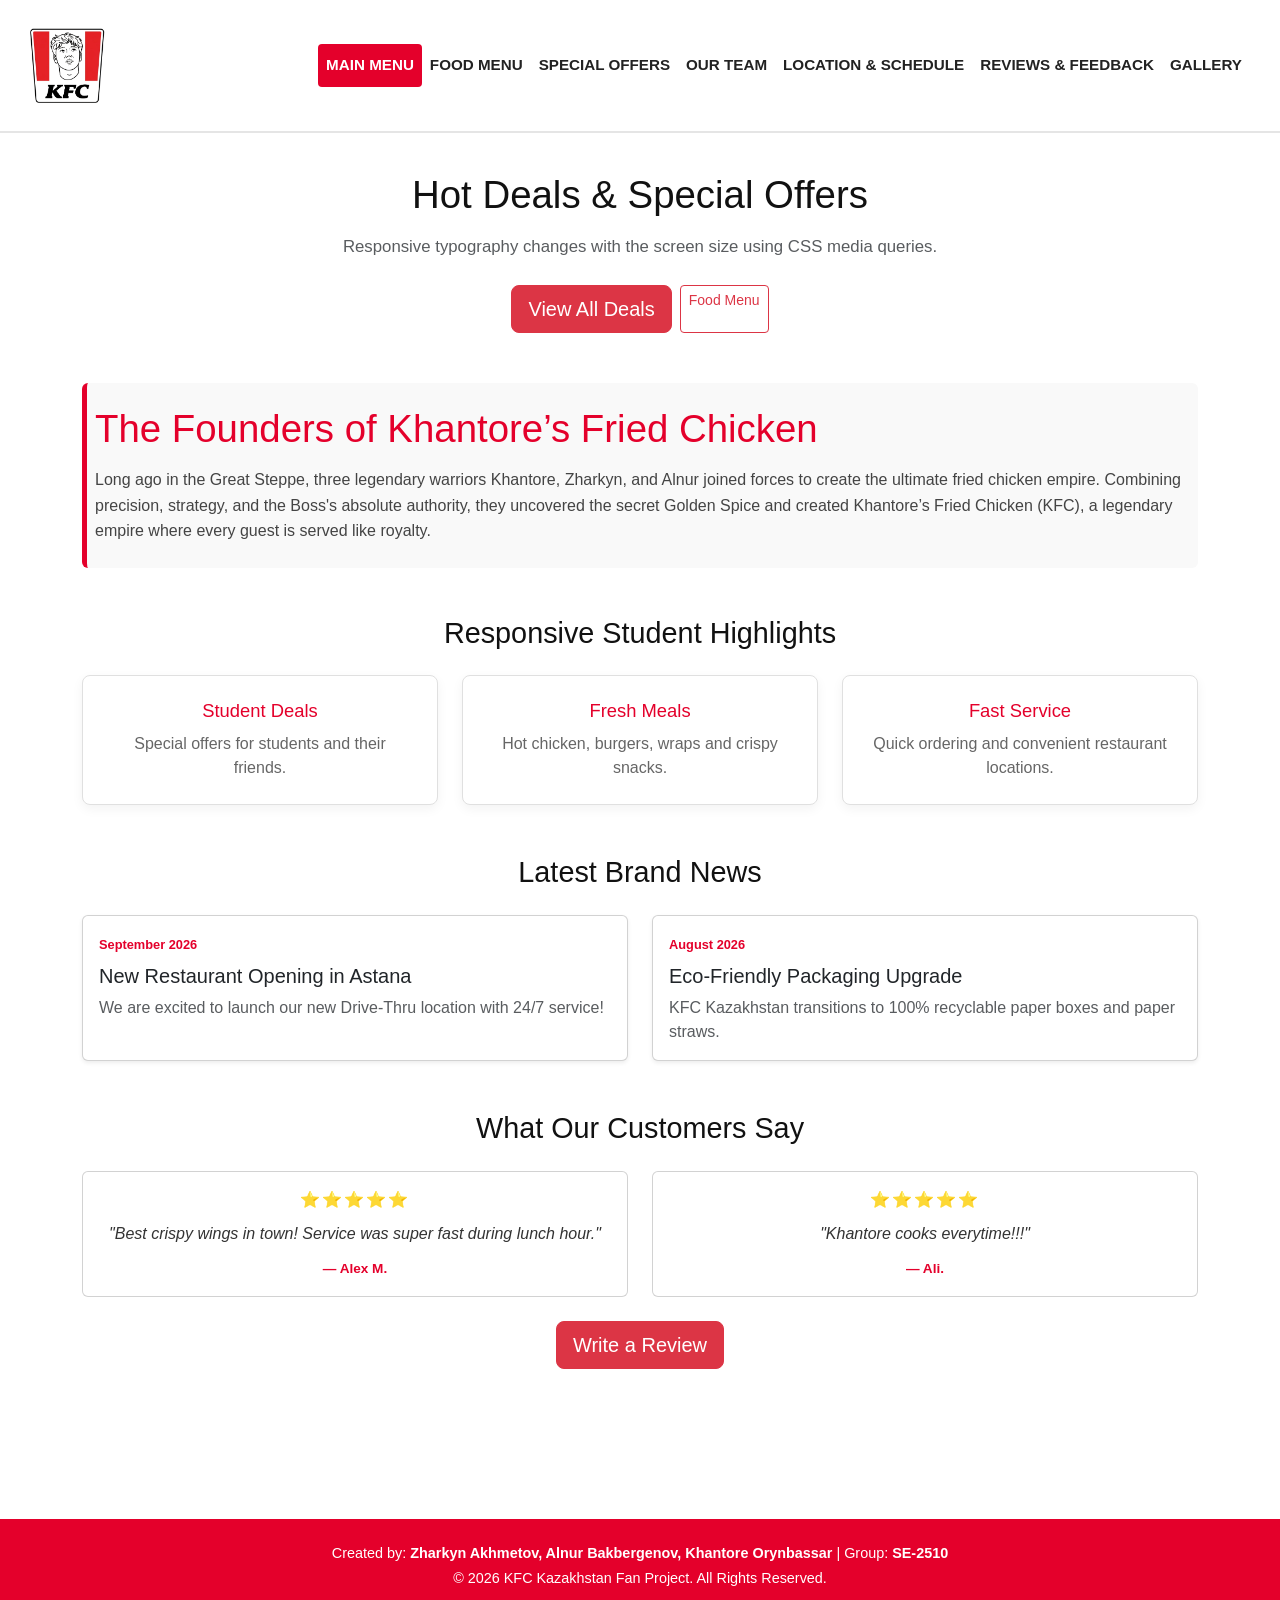
<file: index.html>
<!DOCTYPE html>
<html lang="en">
<head>
    <meta charset="UTF-8">
    <meta name="viewport" content="width=device-width, initial-scale=1.0">
    <link href="https://cdn.jsdelivr.net/npm/bootstrap@5.3.3/dist/css/bootstrap.min.css" rel="stylesheet" integrity="sha384-QWTKZyjpPEjISv5WaRU9OFeRpok6YctnYmDr5pNlyT2bRjXh0JMhjY6hW+ALEwIH" crossorigin="anonymous">
    <title>KFC Kazakhstan — Main Menu</title>
    <link rel="stylesheet" href="css/style.css">
</head>
<body>
    <header id="main-header">
        <nav class="navbar navbar-expand-lg navbar-light kfc-navbar">
            <div class="container-fluid kfc-navbar-container">
                <a href="index.html" class="navbar-brand logo" aria-label="KFC Kazakhstan home">
                    <img src="images/logo.jpg" alt="KFC Logo" class="logo-img">
                </a>
                <button class="navbar-toggler" type="button" data-bs-toggle="collapse" data-bs-target="#kfcNavbar" aria-controls="kfcNavbar" aria-expanded="false" aria-label="Toggle navigation">
                    <span class="navbar-toggler-icon"></span>
                </button>
                <div class="collapse navbar-collapse" id="kfcNavbar">
                    <ul class="navbar-nav ms-auto mb-2 mb-lg-0">
                        <li class="nav-item"><a href="index.html" class="nav-link active" aria-current="page">Main Menu</a></li>
                        <li class="nav-item"><a href="menu.html" class="nav-link">Food Menu</a></li>
                        <li class="nav-item"><a href="promos.html" class="nav-link">Special Offers</a></li>
                        <li class="nav-item"><a href="about.html" class="nav-link">Our Team</a></li>
                        <li class="nav-item"><a href="schedule.html" class="nav-link">Location & Schedule</a></li>
                        <li class="nav-item"><a href="contacts.html" class="nav-link">Reviews & Feedback</a></li>
                        <li class="nav-item"><a href="gallery.html" class="nav-link">Gallery</a></li>
                    </ul>
                </div>
            </div>
        </nav>
    </header>
    <main class="main-content">
        <div class="container">
            <section class="section-block text-center">
                <h1 class="page-title responsive-heading mb-3">Hot Deals & Special Offers</h1>
                <p class="responsive-copy text-muted mb-4">Responsive typography changes with the screen size using CSS media queries.</p>
                <div class="d-flex flex-wrap justify-content-center gap-2">
                    <a href="promos.html" class="btn btn-danger btn-lg">View All Deals</a>
                    <a href="menu.html" class="btn btn-outline-danger btn-sm">Food Menu</a>
                </div>
            </section>

            <section class="story-card mt-lg-4 px-sm-2 p-4">
                <h2 class="responsive-heading mb-3">The Founders of Khantore’s Fried Chicken</h2>
                <p class="responsive-copy mb-0">Long ago in the Great Steppe, three legendary warriors Khantore, Zharkyn, and Alnur joined forces to create the ultimate fried chicken empire. Combining precision, strategy, and the Boss's absolute authority, they uncovered the secret Golden Spice and created Khantore’s Fried Chicken (KFC), a legendary empire where every guest is served like royalty.</p>
            </section>

            <!-- Task 2: three cards using only CSS media queries -->
            <section class="section-block mt-5">
                <h2 class="section-subtitle">Responsive Student Highlights</h2>
                <div class="media-card-group">
                    <article class="media-query-card">
                        <h3>Student Deals</h3>
                        <p>Special offers for students and their friends.</p>
                    </article>
                    <article class="media-query-card">
                        <h3>Fresh Meals</h3>
                        <p>Hot chicken, burgers, wraps and crispy snacks.</p>
                    </article>
                    <article class="media-query-card">
                        <h3>Fast Service</h3>
                        <p>Quick ordering and convenient restaurant locations.</p>
                    </article>
                </div>
            </section>

            <section class="section-block">
                <h2 class="section-subtitle">Latest Brand News</h2>
                <div class="row g-4">
                    <div class="col-md-6">
                        <article class="card h-100 shadow-sm">
                            <div class="card-body">
                                <span class="news-date">September 2026</span>
                                <h3 class="h5 mt-2">New Restaurant Opening in Astana</h3>
                                <p class="card-text text-muted">We are excited to launch our new Drive-Thru location with 24/7 service!</p>
                            </div>
                        </article>
                    </div>
                    <div class="col-md-6">
                        <article class="card h-100 shadow-sm">
                            <div class="card-body">
                                <span class="news-date">August 2026</span>
                                <h3 class="h5 mt-2">Eco-Friendly Packaging Upgrade</h3>
                                <p class="card-text text-muted">KFC Kazakhstan transitions to 100% recyclable paper boxes and paper straws.</p>
                            </div>
                        </article>
                    </div>
                </div>
            </section>

            <section class="section-block text-center">
                <h2 class="section-subtitle">What Our Customers Say</h2>
                <div class="row g-4">
                    <div class="col-md-6"><div class="card h-100"><div class="card-body"><div class="stars">⭐⭐⭐⭐⭐</div><p class="review-text">"Best crispy wings in town! Service was super fast during lunch hour."</p><span class="review-author">— Alex M.</span></div></div></div>
                    <div class="col-md-6"><div class="card h-100"><div class="card-body"><div class="stars">⭐⭐⭐⭐⭐</div><p class="review-text">"Khantore cooks everytime!!!"</p><span class="review-author">— Ali.</span></div></div></div>
                </div>
                <div class="mt-4"><a href="contacts.html" class="btn btn-danger btn-lg">Write a Review</a></div>
            </section>
        </div>
    </main>

    <footer>
        <div class="footer-container">
            <p>Created by: <span>Zharkyn Akhmetov, Alnur Bakbergenov, Khantore Orynbassar</span> | Group: <span>SE-2510</span></p>
            <p>&copy; 2026 KFC Kazakhstan Fan Project. All Rights Reserved.</p>
        </div>
    </footer>
    <script src="https://cdn.jsdelivr.net/npm/bootstrap@5.3.3/dist/js/bootstrap.bundle.min.js" integrity="sha384-YvpcrYf0tY3lHB60NNkmXc5s9fDVZLESaAA55NDzOxhy9GkcIdslK1eN7N6jIeHz" crossorigin="anonymous"></script>
    <script src="js/script.js"></script>
</body>
</html>
</file>
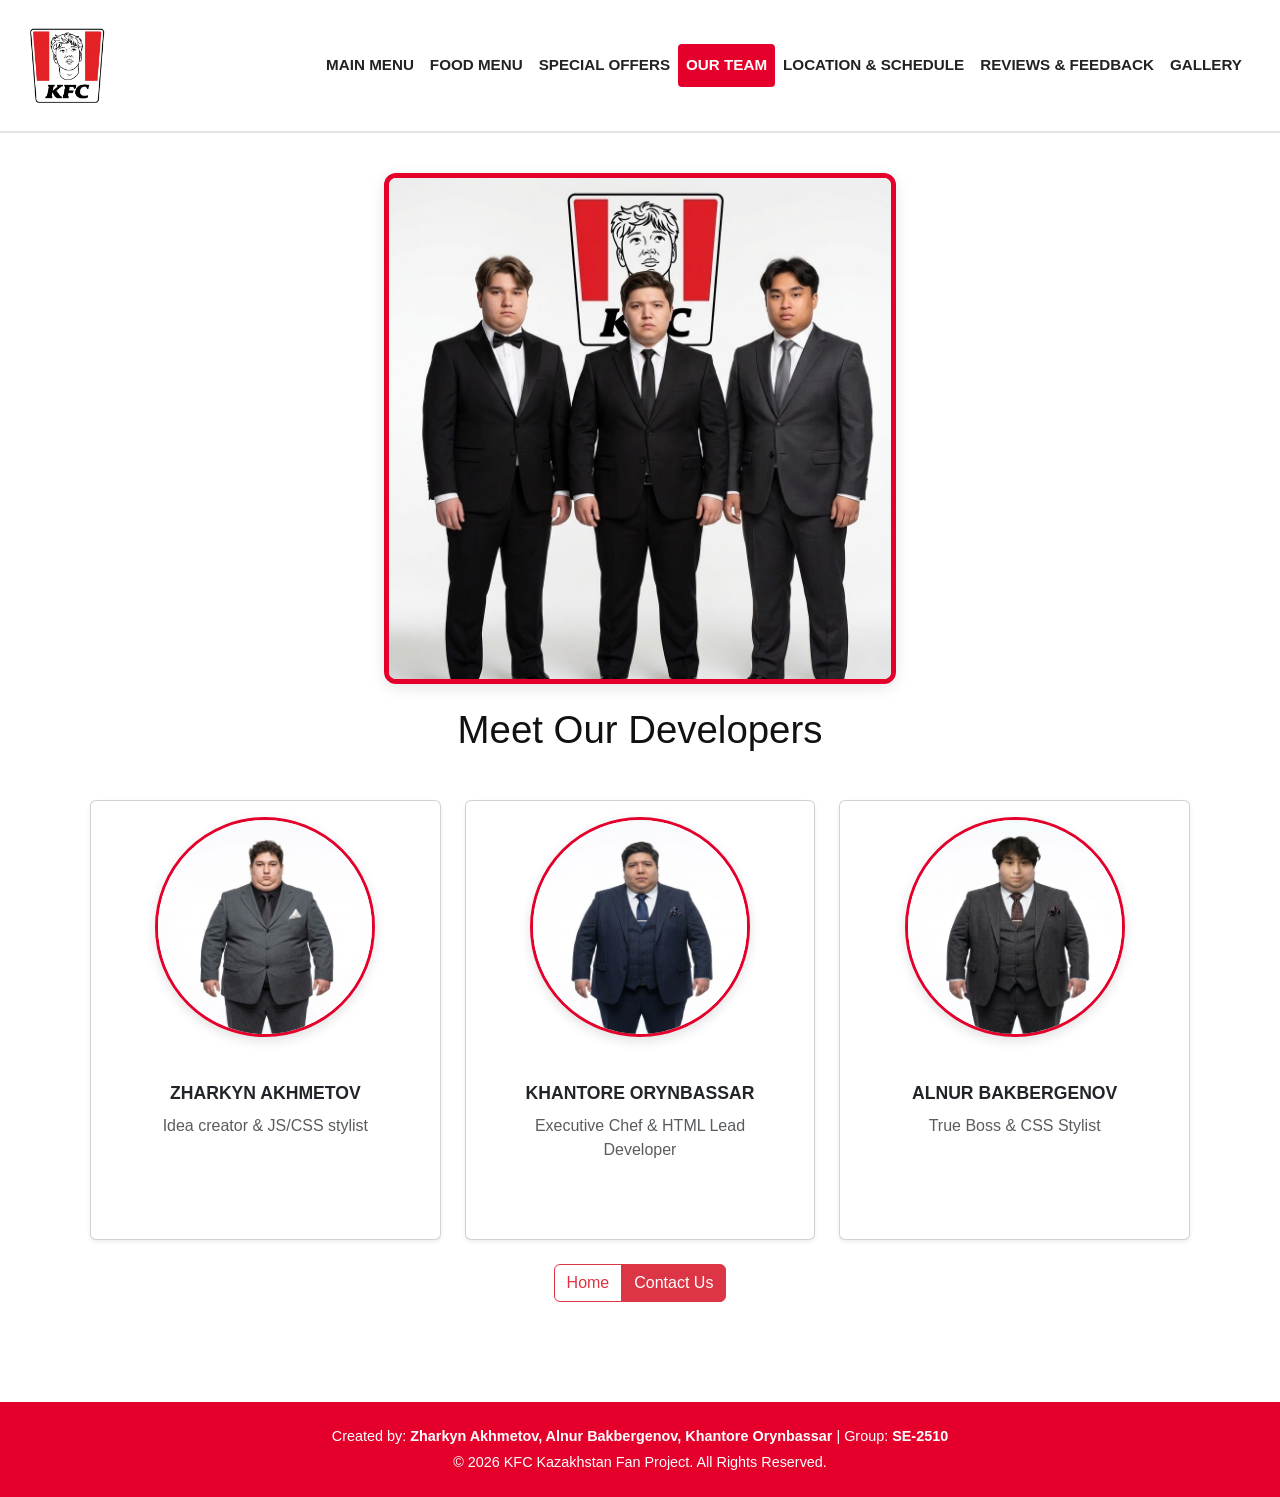
<file: about.html>
<!DOCTYPE html>
<html lang="en">
<head>
    <meta charset="UTF-8">
    <meta name="viewport" content="width=device-width, initial-scale=1.0">
    <link href="https://cdn.jsdelivr.net/npm/bootstrap@5.3.3/dist/css/bootstrap.min.css" rel="stylesheet" integrity="sha384-QWTKZyjpPEjISv5WaRU9OFeRpok6YctnYmDr5pNlyT2bRjXh0JMhjY6hW+ALEwIH" crossorigin="anonymous">
    <title>KFC Kazakhstan — Our Team</title>
    <link rel="stylesheet" href="css/style.css">
</head>
<body>
    <header id="main-header">
        <nav class="navbar navbar-expand-lg navbar-light kfc-navbar">
            <div class="container-fluid kfc-navbar-container">
                <a href="index.html" class="navbar-brand logo" aria-label="KFC Kazakhstan home">
                    <img src="images/logo.jpg" alt="KFC Logo" class="logo-img">
                </a>
                <button class="navbar-toggler" type="button" data-bs-toggle="collapse" data-bs-target="#kfcNavbar" aria-controls="kfcNavbar" aria-expanded="false" aria-label="Toggle navigation">
                    <span class="navbar-toggler-icon"></span>
                </button>
                <div class="collapse navbar-collapse" id="kfcNavbar">
                    <ul class="navbar-nav ms-auto mb-2 mb-lg-0">
                        <li class="nav-item"><a href="index.html" class="nav-link">Main Menu</a></li>
                        <li class="nav-item"><a href="menu.html" class="nav-link">Food Menu</a></li>
                        <li class="nav-item"><a href="promos.html" class="nav-link">Special Offers</a></li>
                        <li class="nav-item"><a href="about.html" class="nav-link active" aria-current="page">Our Team</a></li>
                        <li class="nav-item"><a href="schedule.html" class="nav-link">Location & Schedule</a></li>
                        <li class="nav-item"><a href="contacts.html" class="nav-link">Reviews & Feedback</a></li>
                        <li class="nav-item"><a href="gallery.html" class="nav-link">Gallery</a></li>
                    </ul>
                </div>
            </div>
        </nav>
    </header>
    <main class="main-content">
        <div class="container">
            <div class="text-center mb-4">
                <div class="team-banner-container mb-4"><img src="images/kfcbosses.jpg" alt="KFC development team" class="team-banner-img"></div>
                <h1 class="page-title responsive-heading mb-3">Meet Our Developers</h1>
            </div>
            <div class="row g-4 mt-lg-4 px-sm-2">
                <div class="col-md-6 col-lg-4"><article class="card h-100 text-center shadow-sm team-card p-3"><div class="avatar-container"><img src="images/Zharkyn.jpg" alt="Zharkyn Akhmetov" class="avatar-img"></div><div class="card-body"><h2 class="card-title h5">Zharkyn Akhmetov</h2><p class="card-text text-muted">Idea creator & JS/CSS stylist</p></div></article></div>
                <div class="col-md-6 col-lg-4"><article class="card h-100 text-center shadow-sm team-card p-3"><div class="avatar-container"><img src="images/toresh.jpg" alt="Khantore Orynbassar" class="avatar-img"></div><div class="card-body"><h2 class="card-title h5">Khantore Orynbassar</h2><p class="card-text text-muted">Executive Chef & HTML Lead Developer</p></div></article></div>
                <div class="col-md-6 col-lg-4"><article class="card h-100 text-center shadow-sm team-card p-3"><div class="avatar-container"><img src="images/alnur.jpg" alt="Alnur Bakbergenov" class="avatar-img"></div><div class="card-body"><h2 class="card-title h5">Alnur Bakbergenov</h2><p class="card-text text-muted">True Boss & CSS Stylist</p></div></article></div>
            </div>
            <div class="text-center mt-4"><div class="btn-group" role="group" aria-label="Team page navigation"><a href="index.html" class="btn btn-outline-danger">Home</a><a href="contacts.html" class="btn btn-danger">Contact Us</a></div></div>
        </div>
    </main>

    <footer>
        <div class="footer-container">
            <p>Created by: <span>Zharkyn Akhmetov, Alnur Bakbergenov, Khantore Orynbassar</span> | Group: <span>SE-2510</span></p>
            <p>&copy; 2026 KFC Kazakhstan Fan Project. All Rights Reserved.</p>
        </div>
    </footer>
    <script src="https://cdn.jsdelivr.net/npm/bootstrap@5.3.3/dist/js/bootstrap.bundle.min.js" integrity="sha384-YvpcrYf0tY3lHB60NNkmXc5s9fDVZLESaAA55NDzOxhy9GkcIdslK1eN7N6jIeHz" crossorigin="anonymous"></script>
    <script src="js/script.js"></script>
</body>
</html>
</file>
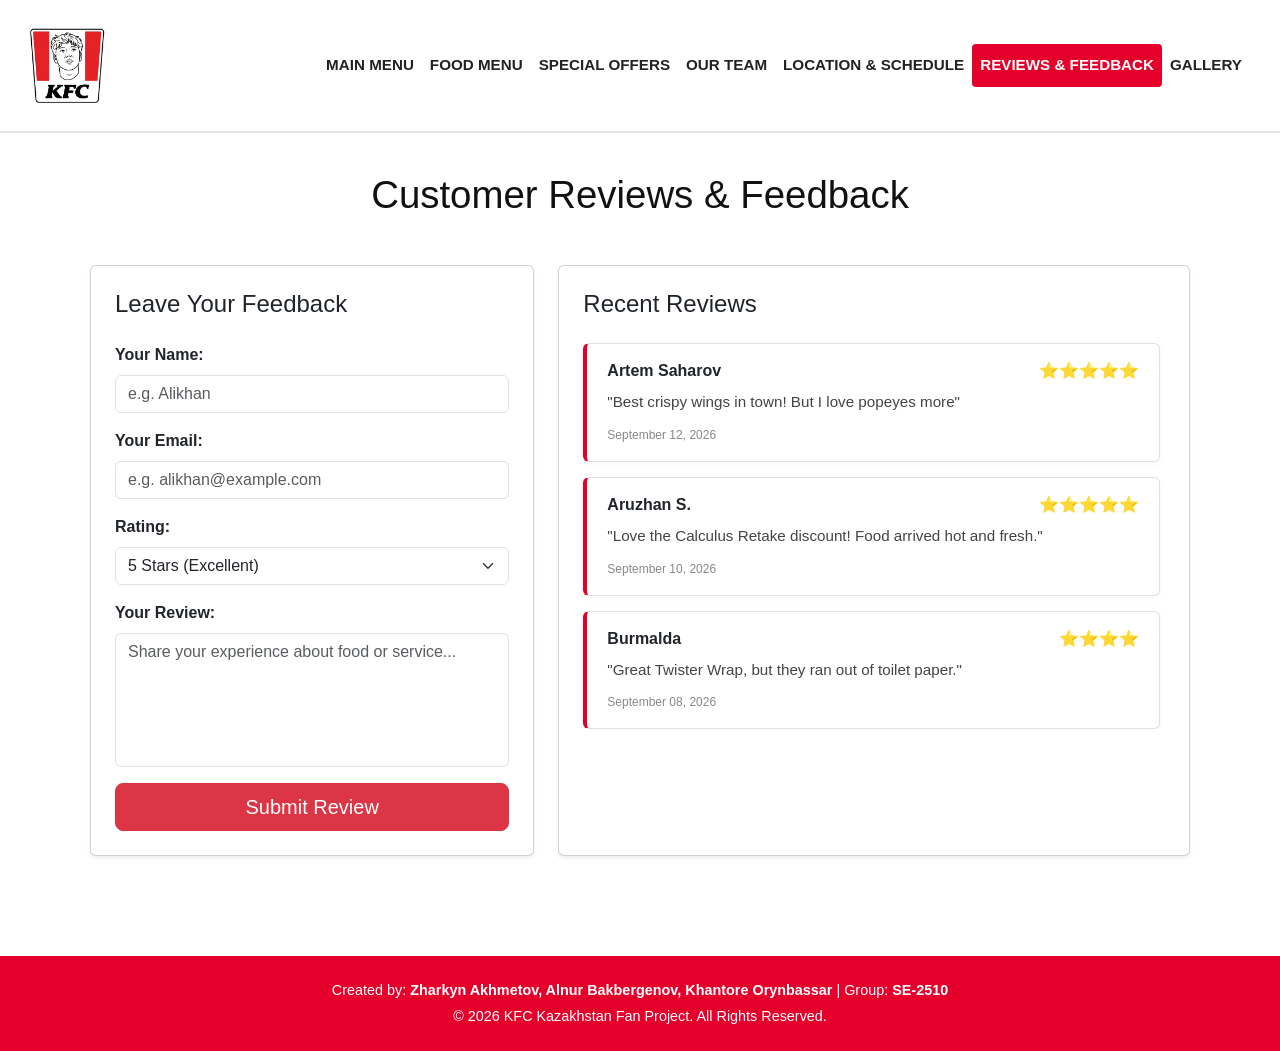
<file: contacts.html>
<!DOCTYPE html>
<html lang="en">
<head>
    <meta charset="UTF-8">
    <meta name="viewport" content="width=device-width, initial-scale=1.0">
    <link href="https://cdn.jsdelivr.net/npm/bootstrap@5.3.3/dist/css/bootstrap.min.css" rel="stylesheet" integrity="sha384-QWTKZyjpPEjISv5WaRU9OFeRpok6YctnYmDr5pNlyT2bRjXh0JMhjY6hW+ALEwIH" crossorigin="anonymous">
    <title>KFC Kazakhstan — Reviews & Feedback</title>
    <link rel="stylesheet" href="css/style.css">
</head>
<body>
    <header id="main-header">
        <nav class="navbar navbar-expand-lg navbar-light kfc-navbar">
            <div class="container-fluid kfc-navbar-container">
                <a href="index.html" class="navbar-brand logo" aria-label="KFC Kazakhstan home">
                    <img src="images/logo.jpg" alt="KFC Logo" class="logo-img">
                </a>
                <button class="navbar-toggler" type="button" data-bs-toggle="collapse" data-bs-target="#kfcNavbar" aria-controls="kfcNavbar" aria-expanded="false" aria-label="Toggle navigation">
                    <span class="navbar-toggler-icon"></span>
                </button>
                <div class="collapse navbar-collapse" id="kfcNavbar">
                    <ul class="navbar-nav ms-auto mb-2 mb-lg-0">
                        <li class="nav-item"><a href="index.html" class="nav-link">Main Menu</a></li>
                        <li class="nav-item"><a href="menu.html" class="nav-link">Food Menu</a></li>
                        <li class="nav-item"><a href="promos.html" class="nav-link">Special Offers</a></li>
                        <li class="nav-item"><a href="about.html" class="nav-link">Our Team</a></li>
                        <li class="nav-item"><a href="schedule.html" class="nav-link">Location & Schedule</a></li>
                        <li class="nav-item"><a href="contacts.html" class="nav-link active" aria-current="page">Reviews & Feedback</a></li>
                        <li class="nav-item"><a href="gallery.html" class="nav-link">Gallery</a></li>
                    </ul>
                </div>
            </div>
        </nav>
    </header>
    <main class="main-content">
        <div class="container">
            <h1 class="page-title responsive-heading mb-4">Customer Reviews & Feedback</h1>
            <div class="row g-4 mt-lg-4 px-sm-2">
                <section class="col-lg-5" aria-labelledby="feedback-heading">
                    <div class="card h-100 shadow-sm p-4">
                        <h2 id="feedback-heading" class="h4 mb-4">Leave Your Feedback</h2>
                        <form id="contact-form">
                            <div class="mb-3"><label for="author-name" class="form-label fw-bold">Your Name:</label><input type="text" class="form-control" id="author-name" placeholder="e.g. Alikhan" required></div>
                            <div class="mb-3"><label for="author-email" class="form-label fw-bold">Your Email:</label><input type="email" class="form-control" id="author-email" placeholder="e.g. alikhan@example.com" required></div>
                            <div class="mb-3"><label for="rating-select" class="form-label fw-bold">Rating:</label><select id="rating-select" class="form-select" required><option value="⭐⭐⭐⭐⭐">5 Stars (Excellent)</option><option value="⭐⭐⭐⭐">4 Stars (Good)</option><option value="⭐⭐⭐">3 Stars (Average)</option><option value="⭐⭐">2 Stars (Poor)</option><option value="⭐">1 Star (Terrible)</option></select></div>
                            <div class="mb-3"><label for="review-message" class="form-label fw-bold">Your Review:</label><textarea id="review-message" class="form-control" rows="5" placeholder="Share your experience about food or service..." required></textarea></div>
                            <button type="submit" class="btn btn-danger w-100 btn-lg">Submit Review</button>
                        </form>
                    </div>
                </section>
                <section class="col-lg-7" aria-labelledby="recent-reviews-heading">
                    <div class="card h-100 shadow-sm p-4">
                        <h2 id="recent-reviews-heading" class="h4 mb-4">Recent Reviews</h2>
                        <div id="reviews-feed" class="reviews-feed">
                            <article class="feed-item"><div class="feed-header"><span class="feed-author">Artem Saharov</span><span class="feed-stars" aria-label="5 stars">⭐⭐⭐⭐⭐</span></div><p class="feed-text">"Best crispy wings in town! But I love popeyes more"</p><span class="feed-date">September 12, 2026</span></article>
                            <article class="feed-item"><div class="feed-header"><span class="feed-author">Aruzhan S.</span><span class="feed-stars" aria-label="5 stars">⭐⭐⭐⭐⭐</span></div><p class="feed-text">"Love the Calculus Retake discount! Food arrived hot and fresh."</p><span class="feed-date">September 10, 2026</span></article>
                            <article class="feed-item"><div class="feed-header"><span class="feed-author">Burmalda</span><span class="feed-stars" aria-label="4 stars">⭐⭐⭐⭐</span></div><p class="feed-text">"Great Twister Wrap, but they ran out of toilet paper."</p><span class="feed-date">September 08, 2026</span></article>
                        </div>
                    </div>
                </section>
            </div>
        </div>
    </main>

    <footer>
        <div class="footer-container">
            <p>Created by: <span>Zharkyn Akhmetov, Alnur Bakbergenov, Khantore Orynbassar</span> | Group: <span>SE-2510</span></p>
            <p>&copy; 2026 KFC Kazakhstan Fan Project. All Rights Reserved.</p>
        </div>
    </footer>
    <script src="https://cdn.jsdelivr.net/npm/bootstrap@5.3.3/dist/js/bootstrap.bundle.min.js" integrity="sha384-YvpcrYf0tY3lHB60NNkmXc5s9fDVZLESaAA55NDzOxhy9GkcIdslK1eN7N6jIeHz" crossorigin="anonymous"></script>
    <script src="js/script.js"></script>
</body>
</html>
</file>
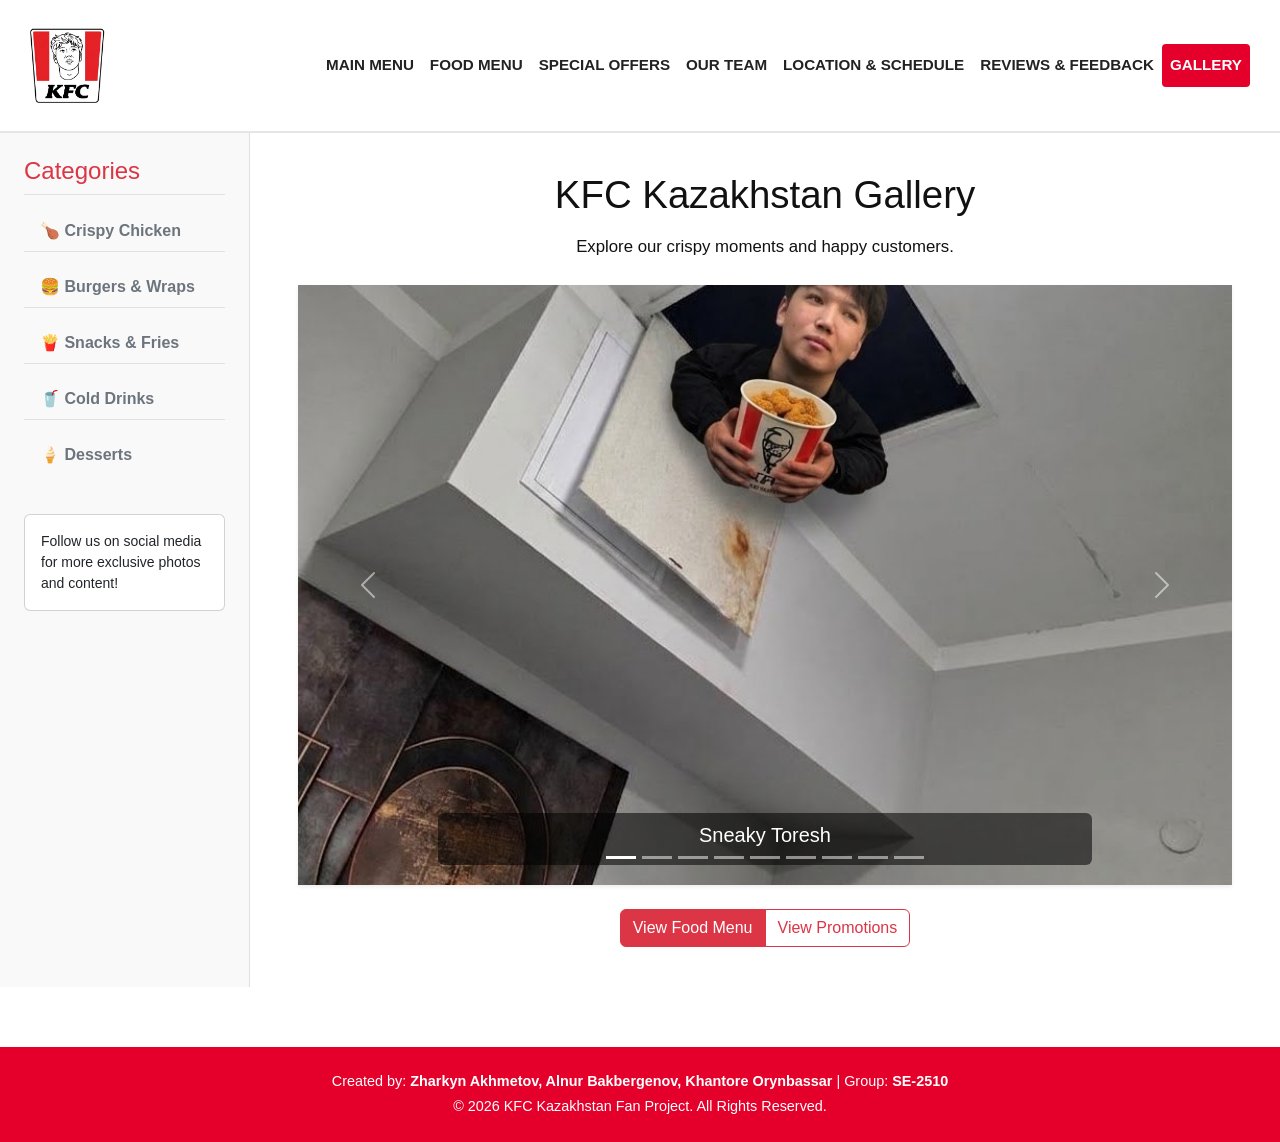
<file: gallery.html>
<!DOCTYPE html>
<html lang="en">
<head>
    <meta charset="UTF-8">
    <meta name="viewport" content="width=device-width, initial-scale=1.0">
    <link href="https://cdn.jsdelivr.net/npm/bootstrap@5.3.3/dist/css/bootstrap.min.css" rel="stylesheet" integrity="sha384-QWTKZyjpPEjISv5WaRU9OFeRpok6YctnYmDr5pNlyT2bRjXh0JMhjY6hW+ALEwIH" crossorigin="anonymous">
    <title>KFC Kazakhstan — Brand Gallery</title>
    <link rel="stylesheet" href="css/style.css">
</head>
<body class="grid-page-wrapper">
    <header id="main-header">
        <nav class="navbar navbar-expand-lg navbar-light kfc-navbar">
            <div class="container-fluid kfc-navbar-container">
                <a href="index.html" class="navbar-brand logo" aria-label="KFC Kazakhstan home">
                    <img src="images/logo.jpg" alt="KFC Logo" class="logo-img">
                </a>
                <button class="navbar-toggler" type="button" data-bs-toggle="collapse" data-bs-target="#kfcNavbar" aria-controls="kfcNavbar" aria-expanded="false" aria-label="Toggle navigation">
                    <span class="navbar-toggler-icon"></span>
                </button>
                <div class="collapse navbar-collapse" id="kfcNavbar">
                    <ul class="navbar-nav ms-auto mb-2 mb-lg-0">
                        <li class="nav-item"><a href="index.html" class="nav-link">Main Menu</a></li>
                        <li class="nav-item"><a href="menu.html" class="nav-link">Food Menu</a></li>
                        <li class="nav-item"><a href="promos.html" class="nav-link">Special Offers</a></li>
                        <li class="nav-item"><a href="about.html" class="nav-link">Our Team</a></li>
                        <li class="nav-item"><a href="schedule.html" class="nav-link">Location & Schedule</a></li>
                        <li class="nav-item"><a href="contacts.html" class="nav-link">Reviews & Feedback</a></li>
                        <li class="nav-item"><a href="gallery.html" class="nav-link active" aria-current="page">Gallery</a></li>
                    </ul>
                </div>
            </div>
        </nav>
    </header>
    <aside class="grid-sidebar p-4">
        <h2 class="h4 text-danger border-bottom pb-2 mb-3">Categories</h2>
        <ul class="list-group list-group-flush">
            <li class="list-group-item bg-transparent"><a href="#" class="text-secondary">🍗 Crispy Chicken</a></li>
            <li class="list-group-item bg-transparent"><a href="#" class="text-secondary">🍔 Burgers & Wraps</a></li>
            <li class="list-group-item bg-transparent"><a href="#" class="text-secondary">🍟 Snacks & Fries</a></li>
            <li class="list-group-item bg-transparent"><a href="#" class="text-secondary">🥤 Cold Drinks</a></li>
            <li class="list-group-item bg-transparent"><a href="#" class="text-secondary">🍦 Desserts</a></li>
        </ul>
        <div class="card mt-4 p-3"><p class="small mb-0">Follow us on social media for more exclusive photos and content!</p></div>
    </aside>

    <main class="grid-main-content">
        <div class="container-fluid px-sm-2">
            <h1 class="page-title responsive-heading mb-3">KFC Kazakhstan Gallery</h1>
            <p class="section-subtitle responsive-copy mb-4">Explore our crispy moments and happy customers.</p>
            <!-- Task 7: Bootstrap Carousel with 9 images -->
            <div id="kfcGalleryCarousel" class="carousel slide shadow-sm" data-bs-ride="carousel" aria-label="KFC photo gallery">
                <div class="carousel-indicators">
                    <button type="button" data-bs-target="#kfcGalleryCarousel" data-bs-slide-to="0" class="active" aria-current="true" aria-label="Slide 1"></button>
                    <button type="button" data-bs-target="#kfcGalleryCarousel" data-bs-slide-to="1" aria-label="Slide 2"></button>
                    <button type="button" data-bs-target="#kfcGalleryCarousel" data-bs-slide-to="2" aria-label="Slide 3"></button>
                    <button type="button" data-bs-target="#kfcGalleryCarousel" data-bs-slide-to="3" aria-label="Slide 4"></button>
                    <button type="button" data-bs-target="#kfcGalleryCarousel" data-bs-slide-to="4" aria-label="Slide 5"></button>
                    <button type="button" data-bs-target="#kfcGalleryCarousel" data-bs-slide-to="5" aria-label="Slide 6"></button>
                    <button type="button" data-bs-target="#kfcGalleryCarousel" data-bs-slide-to="6" aria-label="Slide 7"></button>
                    <button type="button" data-bs-target="#kfcGalleryCarousel" data-bs-slide-to="7" aria-label="Slide 8"></button>
                    <button type="button" data-bs-target="#kfcGalleryCarousel" data-bs-slide-to="8" aria-label="Slide 9"></button>
                </div>
                <div class="carousel-inner">
                    <div class="carousel-item active">
                        <img src="images/sneaky.jpg" class="d-block w-100 gallery-carousel-img" alt="Sneaky Toresh">
                        <div class="carousel-caption d-none d-md-block"><h2 class="h5">Sneaky Toresh</h2></div>
                    </div>
                    <div class="carousel-item">
                        <img src="images/krut.jpg" class="d-block w-100 gallery-carousel-img" alt="Krut">
                        <div class="carousel-caption d-none d-md-block"><h2 class="h5">Krut</h2></div>
                    </div>
                    <div class="carousel-item">
                        <img src="images/alka.jpg" class="d-block w-100 gallery-carousel-img" alt="Cola">
                        <div class="carousel-caption d-none d-md-block"><h2 class="h5">Cola</h2></div>
                    </div>
                    <div class="carousel-item">
                        <img src="images/ali.jpg" class="d-block w-100 gallery-carousel-img" alt="Friends Bucket">
                        <div class="carousel-caption d-none d-md-block"><h2 class="h5">Friends Bucket</h2></div>
                    </div>
                    <div class="carousel-item">
                        <img src="images/neali.jpg" class="d-block w-100 gallery-carousel-img" alt="Second Bucket">
                        <div class="carousel-caption d-none d-md-block"><h2 class="h5">Second Bucket</h2></div>
                    </div>
                    <div class="carousel-item">
                        <img src="images/job.jpg" class="d-block w-100 gallery-carousel-img" alt="After AITU">
                        <div class="carousel-caption d-none d-md-block"><h2 class="h5">After AITU</h2></div>
                    </div>
                    <div class="carousel-item">
                        <img src="images/ka4ok.jpg" class="d-block w-100 gallery-carousel-img" alt="Not Fake">
                        <div class="carousel-caption d-none d-md-block"><h2 class="h5">Not Fake</h2></div>
                    </div>
                    <div class="carousel-item">
                        <img src="images/dog.jpg" class="d-block w-100 gallery-carousel-img" alt="Executive Chef">
                        <div class="carousel-caption d-none d-md-block"><h2 class="h5">Executive Chef</h2></div>
                    </div>
                    <div class="carousel-item">
                        <img src="images/golden.jpg" class="d-block w-100 gallery-carousel-img" alt="Golden Ball">
                        <div class="carousel-caption d-none d-md-block"><h2 class="h5">Golden Ball</h2></div>
                    </div>
                </div>
                <button class="carousel-control-prev" type="button" data-bs-target="#kfcGalleryCarousel" data-bs-slide="prev" aria-label="Previous image"><span class="carousel-control-prev-icon"></span></button>
                <button class="carousel-control-next" type="button" data-bs-target="#kfcGalleryCarousel" data-bs-slide="next" aria-label="Next image"><span class="carousel-control-next-icon"></span></button>
            </div>

            <!-- Bootstrap button group demonstrates Task 6 -->
            <div class="text-center mt-4">
                <div class="btn-group" role="group" aria-label="Gallery actions">
                    <a href="menu.html" class="btn btn-danger">View Food Menu</a>
                    <a href="promos.html" class="btn btn-outline-danger">View Promotions</a>
                </div>
            </div>
        </div>
    </main>

    <footer>
        <div class="footer-container">
            <p>Created by: <span>Zharkyn Akhmetov, Alnur Bakbergenov, Khantore Orynbassar</span> | Group: <span>SE-2510</span></p>
            <p>&copy; 2026 KFC Kazakhstan Fan Project. All Rights Reserved.</p>
        </div>
    </footer>
    <script src="https://cdn.jsdelivr.net/npm/bootstrap@5.3.3/dist/js/bootstrap.bundle.min.js" integrity="sha384-YvpcrYf0tY3lHB60NNkmXc5s9fDVZLESaAA55NDzOxhy9GkcIdslK1eN7N6jIeHz" crossorigin="anonymous"></script>
    <script src="js/script.js"></script>
</body>
</html>
</file>
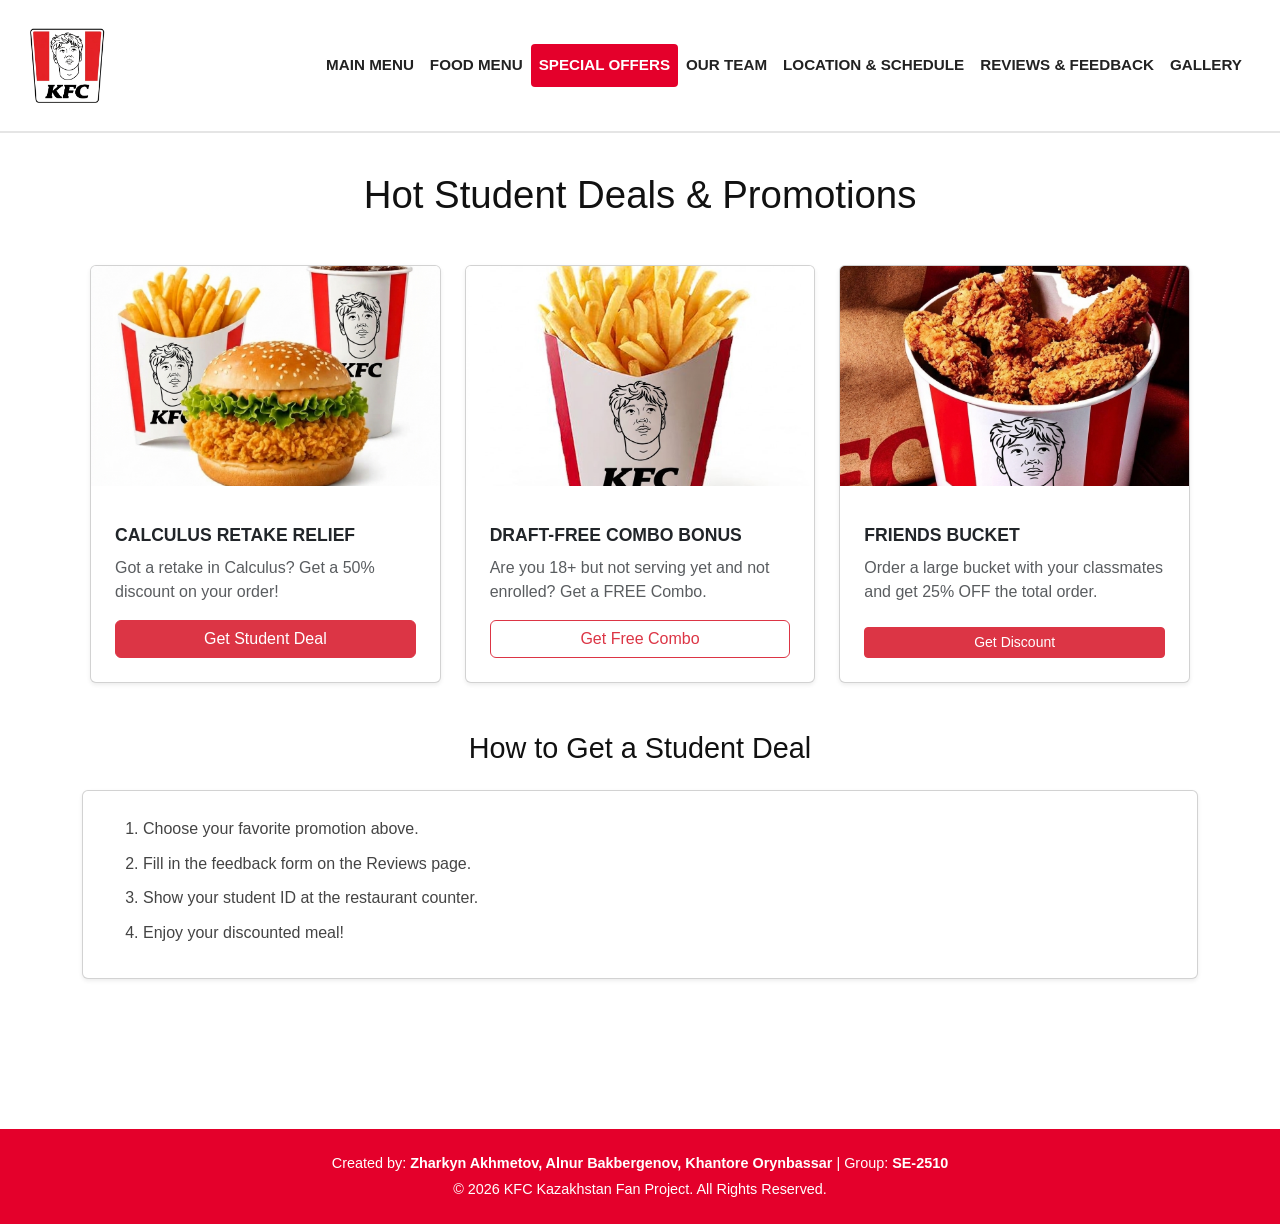
<file: promos.html>
<!DOCTYPE html>
<html lang="en">
<head>
    <meta charset="UTF-8">
    <meta name="viewport" content="width=device-width, initial-scale=1.0">
    <link href="https://cdn.jsdelivr.net/npm/bootstrap@5.3.3/dist/css/bootstrap.min.css" rel="stylesheet" integrity="sha384-QWTKZyjpPEjISv5WaRU9OFeRpok6YctnYmDr5pNlyT2bRjXh0JMhjY6hW+ALEwIH" crossorigin="anonymous">
    <title>KFC Kazakhstan — Special Offers</title>
    <link rel="stylesheet" href="css/style.css">
</head>
<body>
    <header id="main-header">
        <nav class="navbar navbar-expand-lg navbar-light kfc-navbar">
            <div class="container-fluid kfc-navbar-container">
                <a href="index.html" class="navbar-brand logo" aria-label="KFC Kazakhstan home">
                    <img src="images/logo.jpg" alt="KFC Logo" class="logo-img">
                </a>
                <button class="navbar-toggler" type="button" data-bs-toggle="collapse" data-bs-target="#kfcNavbar" aria-controls="kfcNavbar" aria-expanded="false" aria-label="Toggle navigation">
                    <span class="navbar-toggler-icon"></span>
                </button>
                <div class="collapse navbar-collapse" id="kfcNavbar">
                    <ul class="navbar-nav ms-auto mb-2 mb-lg-0">
                        <li class="nav-item"><a href="index.html" class="nav-link">Main Menu</a></li>
                        <li class="nav-item"><a href="menu.html" class="nav-link">Food Menu</a></li>
                        <li class="nav-item"><a href="promos.html" class="nav-link active" aria-current="page">Special Offers</a></li>
                        <li class="nav-item"><a href="about.html" class="nav-link">Our Team</a></li>
                        <li class="nav-item"><a href="schedule.html" class="nav-link">Location & Schedule</a></li>
                        <li class="nav-item"><a href="contacts.html" class="nav-link">Reviews & Feedback</a></li>
                        <li class="nav-item"><a href="gallery.html" class="nav-link">Gallery</a></li>
                    </ul>
                </div>
            </div>
        </nav>
    </header>
    <main class="main-content">
        <div class="container">
            <h1 class="page-title responsive-heading mb-4">Hot Student Deals & Promotions</h1>
            <div class="row g-4 mt-lg-4 px-sm-2">
                <div class="col-sm-6 col-lg-4">
                    <article class="card h-100 shadow-sm">
                        <img src="images/kfc.jpg" class="card-img-top promo-card-image" alt="KFC meal for Calculus Retake Relief">
                        <div class="card-body d-flex flex-column p-4">
                            <h2 class="card-title h5">Calculus Retake Relief</h2>
                            <p class="card-text text-muted">Got a retake in Calculus? Get a 50% discount on your order!</p>
                            <a href="contacts.html" class="btn btn-danger mt-auto">Get Student Deal</a>
                        </div>
                    </article>
                </div>
                <div class="col-sm-6 col-lg-4">
                    <article class="card h-100 shadow-sm">
                        <img src="images/fries.jpg" class="card-img-top promo-card-image" alt="French fries for Draft-Free Combo Bonus">
                        <div class="card-body d-flex flex-column p-4">
                            <h2 class="card-title h5">Draft-Free Combo Bonus</h2>
                            <p class="card-text text-muted">Are you 18+ but not serving yet and not enrolled? Get a FREE Combo.</p>
                            <a href="contacts.html" class="btn btn-outline-danger mt-auto">Get Free Combo</a>
                        </div>
                    </article>
                </div>
                <div class="col-sm-6 col-lg-4">
                    <article class="card h-100 shadow-sm">
                        <img src="images/basket.jpg" class="card-img-top promo-card-image" alt="Friends Bucket promotion">
                        <div class="card-body d-flex flex-column p-4">
                            <h2 class="card-title h5">Friends Bucket</h2>
                            <p class="card-text text-muted">Order a large bucket with your classmates and get 25% OFF the total order.</p>
                            <a href="contacts.html" class="btn btn-danger btn-sm mt-auto">Get Discount</a>
                        </div>
                    </article>
                </div>
            </div>

            <section class="section-block mt-5">
                <h2 class="section-subtitle mb-4">How to Get a Student Deal</h2>
                <div class="card shadow-sm p-4 px-sm-2">
                    <ol class="steps-list mb-0">
                        <li>Choose your favorite promotion above.</li>
                        <li>Fill in the feedback form on the Reviews page.</li>
                        <li>Show your student ID at the restaurant counter.</li>
                        <li>Enjoy your discounted meal!</li>
                    </ol>
                </div>
            </section>
        </div>
    </main>

    <footer>
        <div class="footer-container">
            <p>Created by: <span>Zharkyn Akhmetov, Alnur Bakbergenov, Khantore Orynbassar</span> | Group: <span>SE-2510</span></p>
            <p>&copy; 2026 KFC Kazakhstan Fan Project. All Rights Reserved.</p>
        </div>
    </footer>
    <script src="https://cdn.jsdelivr.net/npm/bootstrap@5.3.3/dist/js/bootstrap.bundle.min.js" integrity="sha384-YvpcrYf0tY3lHB60NNkmXc5s9fDVZLESaAA55NDzOxhy9GkcIdslK1eN7N6jIeHz" crossorigin="anonymous"></script>
    <script src="js/script.js"></script>
</body>
</html>
</file>
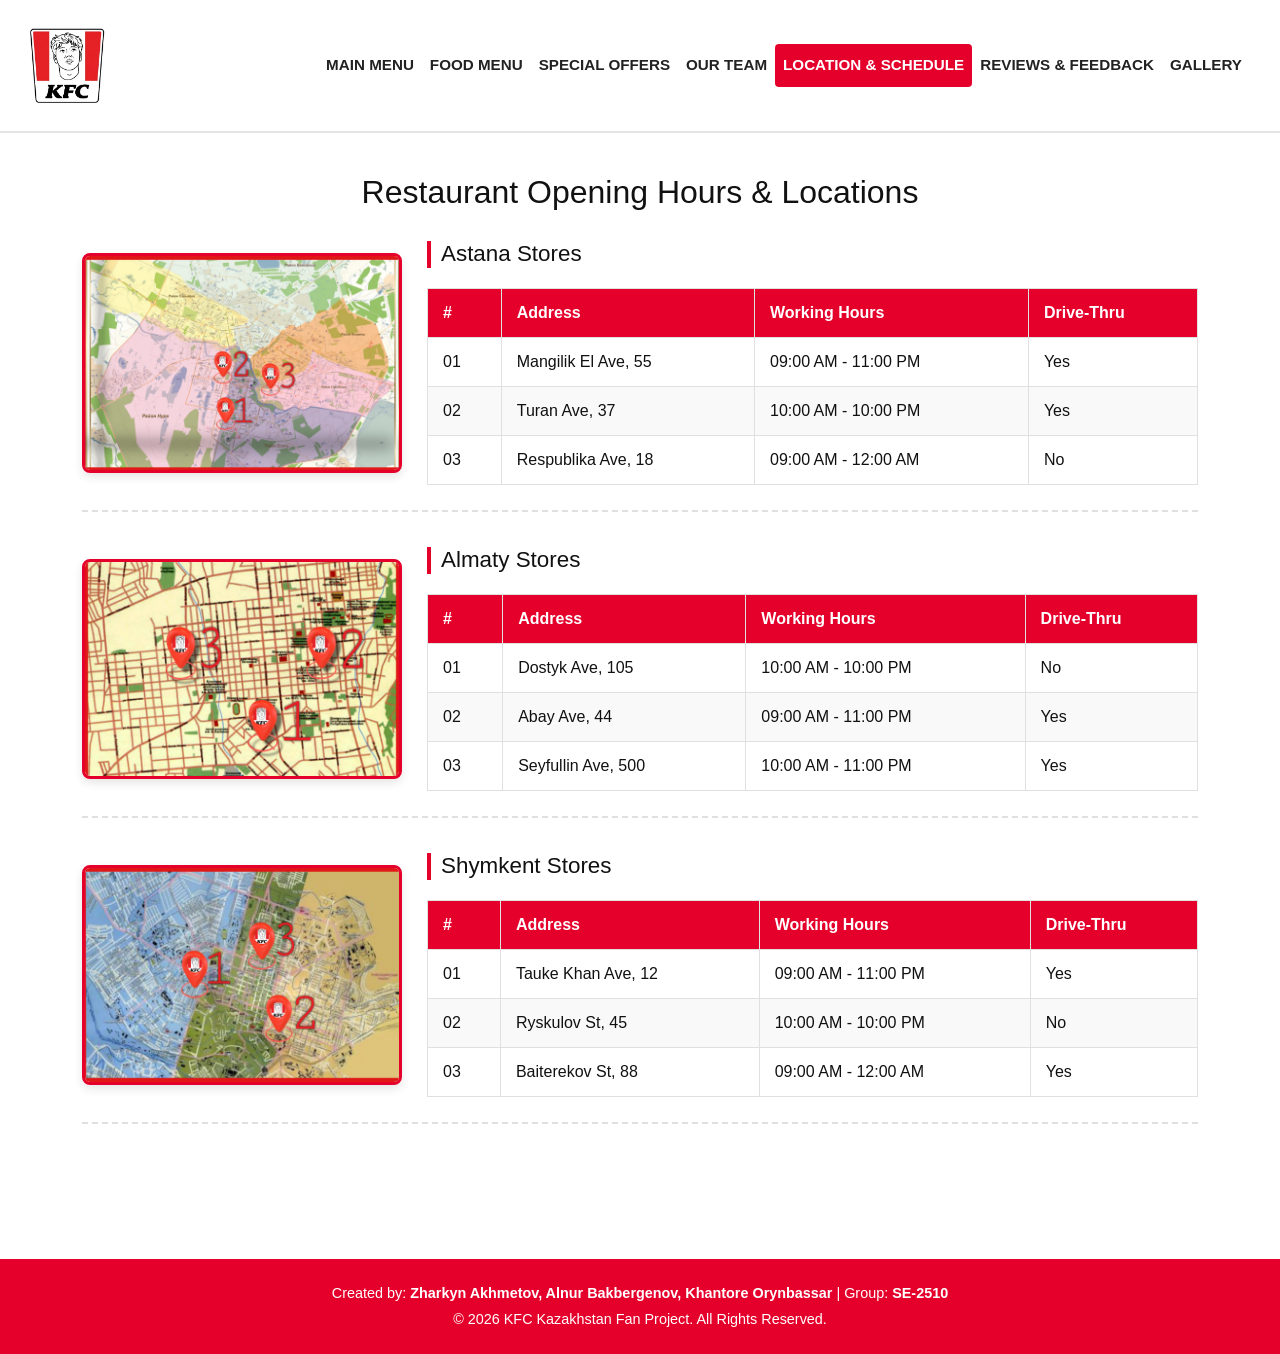
<file: schedule.html>
<!DOCTYPE html>
<html lang="en">
<head>
    <!-- Project: KFC Kazakhstan Fan Project | Group: SE-2510 | Page: Location & Schedule Page (schedule.html) -->
    <meta charset="UTF-8">
    <meta name="viewport" content="width=device-width, initial-scale=1.0">
    <!-- Bootstrap 5.3.3 -->
    <link href="https://cdn.jsdelivr.net/npm/bootstrap@5.3.3/dist/css/bootstrap.min.css"
          rel="stylesheet"
          integrity="sha384-QWTKZyjpPEjISv5WaRU9OFeRpok6YctnYmDr5pNlyT2bRjXh0JMhjY6hW+ALEwIH"
          crossorigin="anonymous">
    <title>KFC Kazakhstan — Location & Schedule</title>
    <link rel="stylesheet" href="css/style.css">
</head>
<body>

    <header id="main-header">
        <nav class="navbar navbar-expand-lg kfc-navbar">
            <div class="container-fluid kfc-navbar-container">
                <a href="index.html" class="navbar-brand logo" aria-label="KFC Kazakhstan home">
                    <img src="images/logo.jpg" alt="KFC Logo" class="logo-img">
                </a>
                <button class="navbar-toggler" type="button" data-bs-toggle="collapse" data-bs-target="#kfcNavbar"
                        aria-controls="kfcNavbar" aria-expanded="false" aria-label="Toggle navigation">
                    <span class="navbar-toggler-icon"></span>
                </button>
                <div class="collapse navbar-collapse" id="kfcNavbar">
                    <ul class="navbar-nav ms-auto mb-2 mb-lg-0">
                <li class="nav-item"><a href="index.html" class="nav-link">Main Menu</a></li>
                <li class="nav-item"><a href="menu.html" class="nav-link">Food Menu</a></li>
                <li class="nav-item"><a href="promos.html" class="nav-link">Special Offers</a></li>
                <li class="nav-item"><a href="about.html" class="nav-link">Our Team</a></li>
                <li class="nav-item"><a href="schedule.html" class="nav-link active" aria-current="page">Location & Schedule</a></li>
                <li class="nav-item"><a href="contacts.html" class="nav-link">Reviews & Feedback</a></li>
                <li class="nav-item"><a href="gallery.html" class="nav-link">Gallery</a></li>
                    </ul>
                </div>
            </div>
        </nav>
    </header>

    <main class="main-content">
        <div class="container">
            <h1 class="page-title">Restaurant Opening Hours & Locations</h1>

            <!-- Astana Locations Section -->
            <div class="location-card">
                <div class="location-map">
                    <!-- Placeholder for Astana city map image -->
                    <img src="images/astana.JPEG" alt="Astana Map">
                </div>
                <div class="location-details">
                    <h3>Astana Stores</h3>
                    <div class="table-container">
                        <table>
                            <thead>
                                <tr>
                                    <th>#</th>
                                    <th>Address</th>
                                    <th>Working Hours</th>
                                    <th>Drive-Thru</th>
                                </tr>
                            </thead>
                            <tbody>
                                <tr>
                                    <td>01</td>
                                    <td>Mangilik El Ave, 55</td>
                                    <td>09:00 AM - 11:00 PM</td>
                                    <td>Yes</td>
                                </tr>
                                <tr>
                                    <td>02</td>
                                    <td>Turan Ave, 37</td>
                                    <td>10:00 AM - 10:00 PM</td>
                                    <td>Yes</td>
                                </tr>
                                <tr>
                                    <td>03</td>
                                    <td>Respublika Ave, 18</td>
                                    <td>09:00 AM - 12:00 AM</td>
                                    <td>No</td>
                                </tr>
                            </tbody>
                        </table>
                    </div>
                </div>
            </div>

            <!-- Almaty Locations Section -->
            <div class="location-card">
                <div class="location-map">
                    <!-- Placeholder for Almaty city map image -->
                    <img src="images/almaty.JPEG" alt="Almaty Map">
                </div>
                <div class="location-details">
                    <h3>Almaty Stores</h3>
                    <div class="table-container">
                        <table>
                            <thead>
                                <tr>
                                    <th>#</th>
                                    <th>Address</th>
                                    <th>Working Hours</th>
                                    <th>Drive-Thru</th>
                                </tr>
                            </thead>
                            <tbody>
                                <tr>
                                    <td>01</td>
                                    <td>Dostyk Ave, 105</td>
                                    <td>10:00 AM - 10:00 PM</td>
                                    <td>No</td>
                                </tr>
                                <tr>
                                    <td>02</td>
                                    <td>Abay Ave, 44</td>
                                    <td>09:00 AM - 11:00 PM</td>
                                    <td>Yes</td>
                                </tr>
                                <tr>
                                    <td>03</td>
                                    <td>Seyfullin Ave, 500</td>
                                    <td>10:00 AM - 11:00 PM</td>
                                    <td>Yes</td>
                                </tr>
                            </tbody>
                        </table>
                    </div>
                </div>
            </div>

            <!-- Shymkent Locations Section -->
            <div class="location-card">
                <div class="location-map">
                    <!-- Placeholder for Shymkent city map image -->
                    <img src="images/shymkent.JPEG" alt="Shymkent Map">
                </div>
                <div class="location-details">
                    <h3>Shymkent Stores</h3>
                    <div class="table-container">
                        <table>
                            <thead>
                                <tr>
                                    <th>#</th>
                                    <th>Address</th>
                                    <th>Working Hours</th>
                                    <th>Drive-Thru</th>
                                </tr>
                            </thead>
                            <tbody>
                                <tr>
                                    <td>01</td>
                                    <td>Tauke Khan Ave, 12</td>
                                    <td>09:00 AM - 11:00 PM</td>
                                    <td>Yes</td>
                                </tr>
                                <tr>
                                    <td>02</td>
                                    <td>Ryskulov St, 45</td>
                                    <td>10:00 AM - 10:00 PM</td>
                                    <td>No</td>
                                </tr>
                                <tr>
                                    <td>03</td>
                                    <td>Baiterekov St, 88</td>
                                    <td>09:00 AM - 12:00 AM</td>
                                    <td>Yes</td>
                                </tr>
                            </tbody>
                        </table>
                    </div>
                </div>
            </div>

        </div>
    </main>

    <footer>
        <div class="footer-container">
            <p>Created by: <span>Zharkyn Akhmetov, Alnur Bakbergenov, Khantore Orynbassar</span> | Group: <span>SE-2510</span></p>
            <p>&copy; 2026 KFC Kazakhstan Fan Project. All Rights Reserved.</p>
        </div>
    </footer>

    <!-- Bootstrap JavaScript -->
    <script src="https://cdn.jsdelivr.net/npm/bootstrap@5.3.3/dist/js/bootstrap.bundle.min.js"
            integrity="sha384-YvpcrYf0tY3lHB60NNkmXc5s9fDVZLESaAA55NDzOxhy9GkcIdslK1eN7N6jIeHz"
            crossorigin="anonymous"></script>

</body>
</html>
</file>
<file: css/style.css>
/* ============================================================
   KFC Kazakhstan — Shared Stylesheet
   Team: Zharkyn Akhmetov, Alnur Bakbergenov, Khantore Orynbassar
   Group SE-2510 | Palette: KFC red & white
   ============================================================ */

/* ---------- 1. Variables & Base ---------- */
:root {
    --red: #e4002b;
    --red-dark: #c40024;
    --ink: #111111;
    --muted: #666666;
    --soft: #f9f9f9;
    --line: #e0e0e0;
}

* { box-sizing: border-box; margin: 0; padding: 0; }

body {
    font-family: Arial, Helvetica, sans-serif;
    background-color: #ffffff;
    color: var(--ink);
    line-height: 1.5;
}

a { text-decoration: none; }
ul { list-style: none; }
textarea { resize: none; }
.mt-50 { margin-top: 50px; }


/* ---------- 2. Header & Navigation ---------- */
#main-header {
    background-color: #ffffff;
    border-bottom: 1px solid #e5e5e5;
    position: sticky;
    top: 0;
    z-index: 1000;
}

.header-container {
    max-width: 1280px;
    margin: 0 auto;
    padding: 20px 30px;
    display: flex;
    justify-content: space-between;
    align-items: center;
}

.logo { display: flex; align-items: center; }
.logo-img { height: 85px; width: auto; display: block; }

.nav-menu ul { display: flex; gap: 8px; align-items: center; }

.nav-menu .nav-btn {
    color: #222222;
    font-weight: bold;
    font-size: 0.95rem;
    text-transform: uppercase;
    padding: 12px 18px;
    border-radius: 4px;
    transition: all 0.2s;
}

.nav-menu .nav-btn:hover { color: var(--red); }
.nav-menu .nav-btn.active { background-color: var(--red); color: #ffffff; }

/* ---------- 3. Main Content & Cards ---------- */
.main-content { padding: 40px 0; min-height: 60vh; }

.page-title { text-align: center; font-size: 2rem; margin-bottom: 30px; }
.section-block { margin-bottom: 50px; }
.section-subtitle { text-align: center; font-size: 1.8rem; margin-bottom: 25px; }

.promo-grid {
    display: flex;
    justify-content: center;
    gap: 25px;
    flex-wrap: wrap;
}

.promo-card {
    background-color: #ffffff;
    border: 1px solid #f0f0f0;
    border-radius: 8px;
    padding: 20px;
    width: 280px;
    text-align: center;
    overflow: hidden;
    box-shadow: 0 4px 15px rgba(0, 0, 0, 0.05);
    display: flex;
    flex-direction: column;
    justify-content: space-between;
}

.card-title { font-size: 1.1rem; font-weight: bold; margin: 15px 0 10px; text-transform: uppercase; }
.card-desc { color: var(--muted); font-size: 0.85rem; margin-bottom: 20px; min-height: 40px; }

/* ---------- 4. Buttons ---------- */
.btn-red, .btn-submit {
    display: block;
    background-color: var(--red);
    color: #ffffff;
    font-weight: bold;
    padding: 10px;
    border: none;
    border-radius: 4px;
    font-size: 0.95rem;
    cursor: pointer;
    transition: background-color 0.2s;
}

.btn-red:hover, .btn-submit:hover { background-color: var(--red-dark); }
.btn-submit { padding: 12px 20px; width: 100%; }
.btn-large { display: inline-block; padding: 12px 30px; font-size: 1rem; }
.cta-center { text-align: center; margin-top: 20px; }

/* ---------- 5. Story, News & Reviews (index) ---------- */
.story-card {
    background-color: var(--soft);
    border-left: 5px solid var(--red);
    padding: 30px;
    border-radius: 6px;
    margin: 40px 0;
}

.story-card h2 { color: var(--red); margin-bottom: 12px; }
.story-card p { color: #444444; font-size: 1rem; line-height: 1.6; }

.news-grid, .reviews-grid {
    display: flex;
    gap: 20px;
    justify-content: center;
    flex-wrap: wrap;
    margin-bottom: 25px;
}

.news-card, .review-card {
    background: #ffffff;
    border: 1px solid var(--line);
    border-radius: 8px;
    padding: 20px;
    flex: 1;
    min-width: 280px;
}

.news-card { box-shadow: 0 2px 8px rgba(0, 0, 0, 0.04); }
.review-card { border-color: #f0f0f0; box-shadow: 0 4px 12px rgba(0, 0, 0, 0.05); }
.news-date { font-size: 0.8rem; color: var(--red); font-weight: bold; }
.news-card h3 { margin: 10px 0; font-size: 1.1rem; }
.news-card p { color: var(--muted); font-size: 0.9rem; }

.stars { letter-spacing: 2px; }
.review-text { font-style: italic; color: #333333; margin: 10px 0; }
.review-author { font-weight: bold; color: var(--red); font-size: 0.85rem; }

/* ---------- 6. Tables ---------- */
.table-container { overflow-x: auto; margin-top: 20px; }

table { width: 100%; border-collapse: collapse; background-color: #ffffff; }
table th, table td { padding: 12px 15px; border: 1px solid var(--line); text-align: left; }
table th { background-color: var(--red); color: #ffffff; font-weight: bold; }
table tr:nth-child(even) { background-color: var(--soft); }

/* ---------- 7. Forms (contacts) ---------- */
.form-group { margin-bottom: 20px; text-align: left; }
.form-group label { display: block; font-weight: bold; margin-bottom: 8px; color: #222222; }

.form-group input, .form-group select, .form-group textarea {
    width: 100%;
    padding: 10px;
    border: 1px solid #cccccc;
    border-radius: 4px;
    font-size: 0.95rem;
}

.form-group input:focus, .form-group select:focus, .form-group textarea:focus {
    outline: none;
    border-color: var(--red);
}

/* ---------- 8. Reviews Page Layout ---------- */
.reviews-page-grid { display: flex; gap: 40px; margin-top: 20px; align-items: flex-start; }

.review-form-container {
    flex: 1;
    background: #ffffff;
    padding: 25px;
    border-radius: 8px;
    border: 1px solid var(--line);
    box-shadow: 0 4px 10px rgba(0, 0, 0, 0.03);
}

.reviews-list-container { flex: 1.2; }

.reviews-feed {
    display: flex;
    flex-direction: column;
    gap: 15px;
    max-height: 550px;
    overflow-y: auto;
    padding-right: 5px;
}

.feed-item {
    background: #ffffff;
    border: 1px solid var(--line);
    border-left: 4px solid var(--red);
    border-radius: 6px;
    padding: 15px 20px;
    box-shadow: 0 2px 6px rgba(0, 0, 0, 0.04);
    animation: fadeIn 0.3s ease-in-out;
}

.feed-header { display: flex; justify-content: space-between; align-items: center; margin-bottom: 8px; }
.feed-author { font-weight: bold; }
.feed-text { color: #444444; font-size: 0.95rem; margin-bottom: 8px; }
.feed-date { font-size: 0.75rem; color: #888888; }

/* ---------- 9. Menu Page ---------- */
.dish-img-container {
    width: 100%;
    height: 200px;
    margin-bottom: 15px;
    border-radius: 6px;
    display: flex;
    justify-content: center;
    align-items: center;
    overflow: hidden;
}

.dish-img { max-width: 100%; max-height: 100%; object-fit: contain; }

.ingredient-list {
    text-align: left;
    margin: 10px 0 20px 20px;
    flex-grow: 1;
    font-size: 0.85rem;
    color: #555555;
}

.ingredient-list li { margin-bottom: 4px; list-style-type: disc; }

.steps-list { margin-left: 20px; color: #444444; line-height: 1.8; }
.steps-list li { margin-bottom: 6px; }

/* ---------- 10. Order Modal ---------- */
.modal {
    display: none;
    position: fixed;
    inset: 0;
    z-index: 2000;
    background-color: rgba(0, 0, 0, 0.6);
    justify-content: center;
    align-items: center;
}

.modal-content {
    background-color: #ffffff;
    padding: 30px;
    border-radius: 12px;
    width: 90%;
    max-width: 650px;
    position: relative;
    box-shadow: 0 5px 25px rgba(0, 0, 0, 0.3);
    animation: fadeIn 0.2s ease-in-out;
}

.modal-body { display: flex; gap: 25px; align-items: center; }
.modal-left { flex: 1; display: flex; justify-content: center; align-items: center; }
.modal-right { flex: 1.2; }

.modal-img-container {
    width: 100%;
    height: 220px;
    padding: 10px;
    border-radius: 8px;
    display: flex;
    justify-content: center;
    align-items: center;
    background-color: var(--soft);
}

.modal-dish-img { max-width: 100%; max-height: 100%; object-fit: contain; }

.close-btn {
    position: absolute;
    top: 10px;
    right: 15px;
    font-size: 28px;
    font-weight: bold;
    color: #888888;
    cursor: pointer;
}

.close-btn:hover { color: var(--red); }
.modal-subtitle { color: var(--muted); font-size: 0.85rem; margin-bottom: 15px; }

.ingredients-list { display: flex; flex-direction: column; gap: 8px; margin-bottom: 20px; }

.ingredient-item {
    display: flex;
    align-items: center;
    gap: 10px;
    padding: 8px 12px;
    background: var(--soft);
    border: 1px solid #eeeeee;
    border-radius: 6px;
    font-size: 0.9rem;
    cursor: pointer;
}

.ingredient-item input { accent-color: var(--red); width: 16px; height: 16px; }

.modal-footer {
    display: flex;
    justify-content: space-between;
    align-items: center;
    border-top: 1px solid #eeeeee;
    padding-top: 15px;
}

.total-price { font-size: 1.1rem; font-weight: bold; }

/* ---------- 11. About / Team Page ---------- */
.team-banner-container { text-align: center; margin-bottom: 30px; }

.team-banner-img {
    max-width: 512px;
    width: 100%;
    height: auto;
    border: 5px solid var(--red);
    border-radius: 12px;
    box-shadow: 0 4px 15px rgba(0, 0, 0, 0.1);
}

.team-card { min-height: 440px; height: auto; }

.avatar-container {
    width: 220px;
    height: 220px;
    margin: 0 auto 15px;
    border-radius: 50%;
    overflow: hidden;
    border: 3px solid var(--red);
    background-color: var(--soft);
    box-shadow: 0 4px 12px rgba(0, 0, 0, 0.12);
}

.avatar-img { width: 100%; height: 100%; object-fit: cover; object-position: top; }

/* ---------- 12. Location & Schedule Page ---------- */
.location-card {
    display: flex;
    gap: 25px;
    margin-bottom: 35px;
    padding-bottom: 25px;
    border-bottom: 2px dashed var(--line);
    align-items: center;
}

.location-map { flex: 1; max-width: 320px; width: 100%; }

.location-map img {
    width: 100%;
    height: 220px;
    object-fit: cover;
    border-radius: 8px;
    border: 3px solid var(--red);
    box-shadow: 0 4px 10px rgba(0, 0, 0, 0.1);
}

.location-details { flex: 2; width: 100%; }

.location-details h3 {
    font-size: 1.4rem;
    margin-bottom: 12px;
    border-left: 4px solid var(--red);
    padding-left: 10px;
}

/* ---------- 13. Footer ---------- */
footer {
    background-color: var(--red);
    color: #ffffff;
    text-align: center;
    padding: 20px 0;
    margin-top: 60px;
}

.footer-container p { font-size: 0.9rem; margin: 4px 0; }
.footer-container span { font-weight: bold; }

/* ---------- 14. Animations & Responsive ---------- */
@keyframes fadeIn {
    from { opacity: 0; transform: translateY(-8px); }
    to { opacity: 1; transform: translateY(0); }
}

@media (max-width: 768px) {
    .reviews-page-grid, .location-card { flex-direction: column; align-items: stretch; }
    .location-map { max-width: 100%; }
}

@media (max-width: 600px) {
    .modal-body { flex-direction: column; gap: 15px; }
    .modal-img-container { height: 150px; }
}

/* ============================================================
   ASSIGNMENT #2: ADVANCED CSS (FLEXBOX & GRID)
   Project: KFC Kazakhstan Fan Project
   ============================================================ */

/* 
 * Task 2: Flexbox Cards 
 * Adding smooth hover transformations and shadow effects for interactive cards
 */
.promo-card {
    transition: transform 0.3s ease, box-shadow 0.3s ease;
}
.promo-card:hover {
    transform: translateY(-8px);
    box-shadow: 0 10px 25px rgba(228, 0, 43, 0.15);
}

/* 
 * Task 3: CSS Grid Layout 
 * Defining a responsive page structure utilizing grid-template-areas 
 */
.grid-page-wrapper {
    display: grid;
    grid-template-columns: 250px 1fr;
    grid-template-rows: auto 1fr auto;
    grid-template-areas:
        "header header"
        "sidebar main"
        "footer footer";
    min-height: 100vh;
}

/* Assigning semantic HTML elements to their respective Grid Areas */
.grid-page-wrapper #main-header { grid-area: header; }
.grid-page-wrapper footer { grid-area: footer; }
.grid-sidebar { grid-area: sidebar; }
.grid-main-content { grid-area: main; }

/* Sidebar styling within the grid layout */
.grid-sidebar {
    background-color: var(--soft);
    padding: 30px 20px;
    border-right: 1px solid var(--line);
}
.grid-sidebar h3 {
    color: var(--red);
    margin-bottom: 20px;
    border-bottom: 2px solid var(--line);
    padding-bottom: 10px;
}
.grid-sidebar ul li { margin-bottom: 15px; font-weight: bold; }
.grid-sidebar ul li a { color: var(--muted); transition: color 0.3s; }
.grid-sidebar ul li a:hover { color: var(--red); }

.grid-main-content {
    padding: 40px;
}

/* 
 * Task 4: Image Gallery 
 * Constructing a 3-column uniform grid for gallery items with absolute positioning for captions
 */
.gallery-grid {
    display: grid;
    grid-template-columns: repeat(3, 1fr);
    gap: 20px;
    margin-top: 20px;
}

.gallery-item {
    position: relative;
    overflow: hidden;
    border-radius: 8px;
    aspect-ratio: 1 / 1;
    box-shadow: 0 4px 10px rgba(0, 0, 0, 0.1);
}

.gallery-item img {
    width: 100%;
    height: 100%;
    object-fit: cover;
    display: block;
    transition: transform 0.4s ease;
}

/* Image zoom effect on hover */
.gallery-item:hover img {
    transform: scale(1.1);
}

/* Hidden caption overlay that slides up on hover */
.gallery-caption {
    position: absolute;
    bottom: 0;
    left: 0;
    width: 100%;
    background-color: rgba(228, 0, 43, 0.9);
    color: #ffffff;
    text-align: center;
    padding: 15px;
    font-weight: bold;
    transform: translateY(100%);
    transition: transform 0.4s ease;
}

.gallery-item:hover .gallery-caption {
    transform: translateY(0);
}

/* 
 * Responsive adjustments for Grid Layouts on mobile devices (max-width: 768px)
 * Stacking grid areas vertically and fluidly resizing gallery columns 
 */
@media (max-width: 768px) {
    .grid-page-wrapper {
        grid-template-columns: 1fr;
        grid-template-areas:
            "header"
            "sidebar"
            "main"
            "footer";
    }
    .gallery-grid {
        grid-template-columns: repeat(auto-fit, minmax(150px, 1fr));
    }
}
/* ============================================================
   ASSIGNMENT #3: MEDIA QUERIES + BOOTSTRAP 5
   ============================================================ */

/* Task 5: Bootstrap navbar customization */
.kfc-navbar {
    background-color: #ffffff;
    border-bottom: 1px solid #e5e5e5;
}

.kfc-navbar-container {
    max-width: 1280px;
    padding: 15px 30px;
}

.kfc-navbar .logo-img {
    height: 75px;
    width: auto;
}

.kfc-navbar .nav-link {
    color: #222222;
    font-weight: 700;
    font-size: 0.95rem;
    text-transform: uppercase;
    padding: 10px 14px;
    border-radius: 4px;
    transition: color 0.2s, background-color 0.2s;
}

.kfc-navbar .nav-link:hover,
.kfc-navbar .nav-link:focus {
    color: var(--red);
}

.kfc-navbar .nav-link.active {
    background-color: var(--red);
    color: #ffffff;
}

/* Task 1: responsive typography */
.responsive-heading {
    font-size: 2.4rem;
    line-height: 1.15;
}

.responsive-copy {
    font-size: 1.05rem;
    line-height: 1.65;
}

/* Task 2: card group uses only custom CSS + media queries */
.media-card-group {
    display: flex;
    gap: 24px;
    justify-content: center;
}

.media-query-card {
    flex: 1 1 0;
    min-width: 0;
    background: #ffffff;
    border: 1px solid var(--line);
    border-radius: 8px;
    padding: 24px;
    text-align: center;
    box-shadow: 0 4px 12px rgba(0, 0, 0, 0.05);
}

.media-query-card h3 {
    color: var(--red);
    margin-bottom: 10px;
    font-size: 1.15rem;
}

.media-query-card p {
    color: var(--muted);
    margin-bottom: 0;
}

/* Task 8: Bootstrap card image consistency */
.promo-card-image {
    height: 220px;
    object-fit: cover;
}

/* Task 7: Bootstrap carousel */
.gallery-carousel-img {
    height: min(70vh, 600px);
    object-fit: cover;
    background-color: #111111;
}

.carousel-caption {
    background: rgba(0, 0, 0, 0.55);
    border-radius: 6px;
    padding: 10px;
}

@media (max-width: 991.98px) {
    .kfc-navbar-container {
        padding: 12px 20px;
    }

    .kfc-navbar .nav-link {
        margin-top: 4px;
    }

    .kfc-navbar .nav-link.active {
        background-color: transparent;
        color: var(--red);
    }

    /* Task 1: tablet typography */
    .responsive-heading {
        font-size: 2rem;
    }

    .responsive-copy {
        font-size: 1rem;
    }
}

@media (max-width: 768px) {
    /* Task 2: two cards per row on tablet */
    .media-card-group {
        flex-wrap: wrap;
    }

    .media-query-card {
        flex: 0 0 calc(50% - 12px);
    }

    .gallery-carousel-img {
        height: 55vh;
    }
}

@media (max-width: 576px) {
    .kfc-navbar-container {
        padding: 10px 15px;
    }

    .kfc-navbar .logo-img {
        height: 58px;
    }

    /* Task 1: mobile typography */
    .responsive-heading {
        font-size: 1.55rem;
    }

    .responsive-copy {
        font-size: 0.9rem;
        line-height: 1.55;
    }

    /* Task 2: one card per row on mobile */
    .media-card-group {
        flex-direction: column;
    }

    .media-query-card {
        flex: 1 1 auto;
        width: 100%;
    }

    .gallery-carousel-img {
        height: 42vh;
    }
}
</file>
